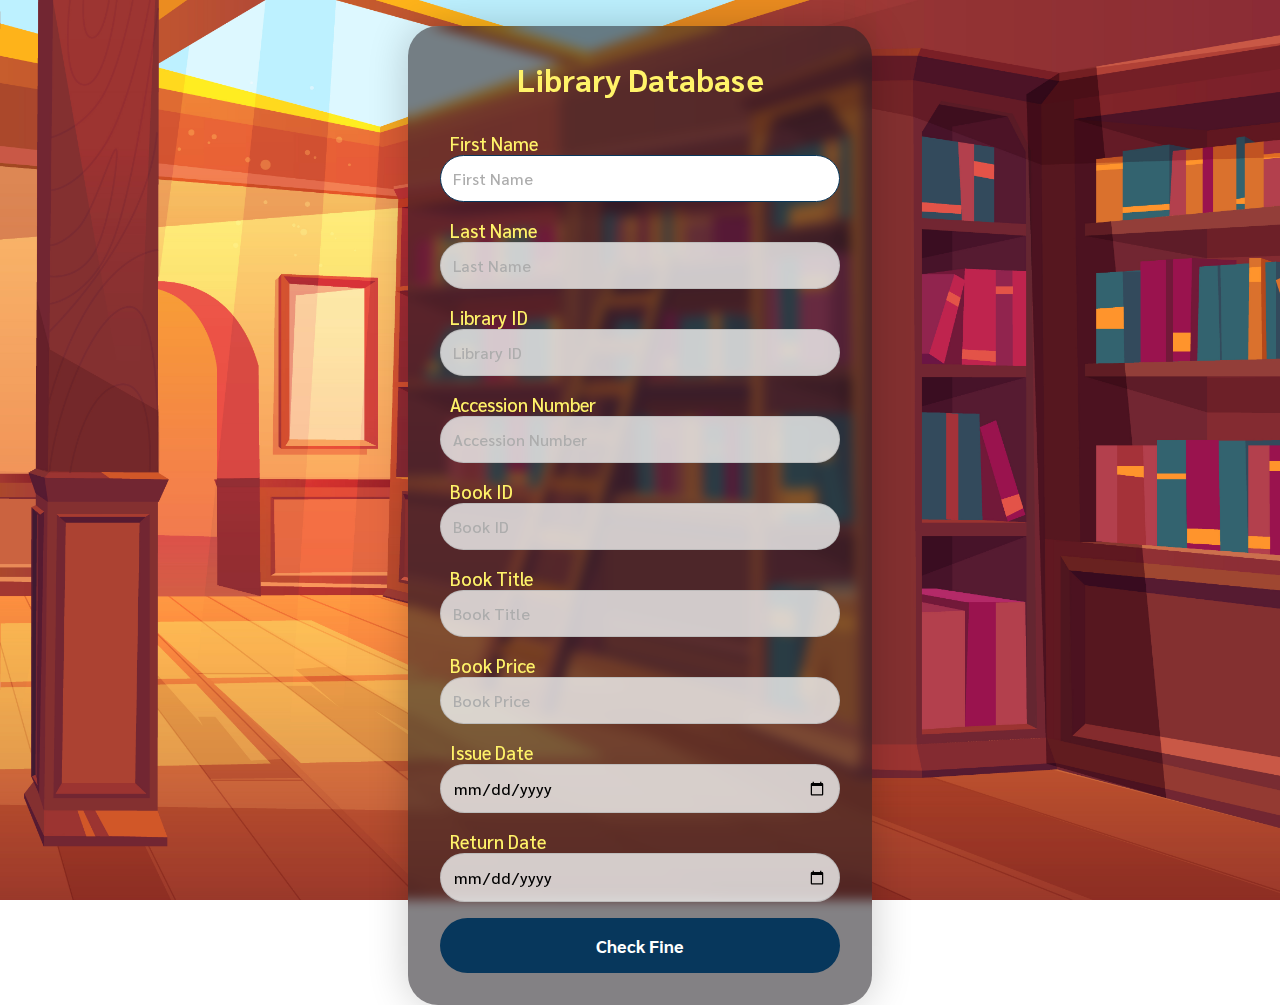
<file: Library Management System/index.html>
<!DOCTYPE html>
<head>
    <meta name="viewport" content=" width=device-width, initial-scale=1.0">
    <meta charset="utf-8">
    <title>Library Management System</title>
    <link rel="icon" href="./src/images/bg.jpg" type="Images/jpg" > <!-- Image in the tab bar-->
    <link rel="preconnect" href="https://fonts.gstatic.com">
    <link href="https://fonts.googleapis.com/css2?family=Sarabun:wght@400;500;600&display=swap" rel="stylesheet">
    <link rel="stylesheet" href="./src/main.css">
</head>

<body>
    <div class="container">
        <form class="form" id="BasicInfo" method="POST">
            <h1 class="form__title">Library Database</h1>
            <div class="form__message form__message--error"></div> 
            <div class="form__input-group"> 
                <label for="fname" class="form__input--label">First Name</label>
                <input type="text" id="fname" class="form__input" autofocus placeholder="First Name" required>
            </div>
            <div class="form__input-group"> 
                <label for="lname" class="form__input--label">Last Name</label>
                <input type="text" id="lname" class="form__input" autofocus placeholder="Last Name" required>
            </div>
            <div class="form__input-group"> 
                <label for="libid" class="form__input--label">Library ID</label>
                <input type="text" id="libid" class="form__input" autofocus placeholder="Library ID" required>
            </div>
            <div class="form__input-group"> 
                <label for="ano" class="form__input--label">Accession Number</label>
                <input type="number" id="ano" class="form__input" autofocus placeholder="Accession Number">
            </div>
            <div class="form__input-group"> 
                <label for="bid" class="form__input--label">Book ID</label>
                <input type="number" id="bid" class="form__input" autofocus placeholder="Book ID">
            </div>
            <div class="form__input-group"> 
                <label for="title" class="form__input--label">Book Title</label>
                <input type="text" id="title" class="form__input" autofocus placeholder="Book Title" required>
            </div>
            <div class="form__input-group"> 
                <label for="brs" class="form__input--label">Book Price</label>
                <input type="number" id="brs" class="form__input" autofocus placeholder="Book Price" required>
                <div id="error" class="form__input-error-message"></div>
            </div>
            <div class="form__input-group"> 
                <label for="isd" class="form__input--label">Issue Date</label>
                <input type="date" id="isd" class="form__input" autofocus placeholder="Date of Issue" required>
            </div>
            <div class="form__input-group"> 
                <label for="rd" class="form__input--label">Return Date</label>
                <input type="date" id="rd" class="form__input" autofocus placeholder="Return date" required>
            </div>
            <button class="form__button" type="submit" onclick="onSubmit()">Check Fine</button>
            <script src="./src/main.js"></script>
        </form>
    </div>
</body>
</file>
<file: Library Management System/src/main.css>
body {
  /* Defining colors for later use  */
  --color-primary: #07375c;
  --color-primary-dark: #fff369;
  --color-error: #b90066;
  --color-success: #59c500;
  --border-radius: 30px;

  margin: 10px;
  height: 100vh;
  /* Vertically and Horizontally center */
  display: grid;
  align-items: center;
  justify-content: center;

  font-size: 18px;
  background: url(./Images/bg1.jpg);
  background-size: cover;
  background-repeat: no-repeat;
  background-attachment: fixed;
  scroll-behavior: smooth;
}

.container {
  width: 400px;
  max-width: 400px;
  /* rem implies unit. So 1rem means 1 unit of the base font size (i.e 18px) */
  margin: 1rem;
  padding: 2rem;
  box-shadow: 0 0 40px rgba(0, 0, 0, 0.2);
  border-radius: var(--border-radius);
  background: #211e248f;
  backdrop-filter: blur(6px);
}

.container,
.form__input,
.form__button {
  font: 500 1rem 'Sarabun', sans-serif;
}

/* Remove extra margin from above and below the first and last headings */
.form > *:first-child {
  margin-top: 0;
}

.form > *:last-child {
  margin-bottom: 0;
}

/* Centering the Title */
.form__title {
  margin-bottom: 2rem;
  text-align: center;
  color: var(--color-primary-dark);
}

/* Align message to be displayed */
.form__message {
  text-align: center;
  margin-bottom: 1rem;
}

/* Change success message color */
.form__message--success {
  color: var(--color-success);
}

/* Change Error message color */
.form__message--error {
  color: var(--color-error);
}

/* Add margin after input fields */
.form__input-group {
  margin-bottom: 1rem;
  transition: all 0.3s;
}

/* Stylizing the input fields */
.form__input {
  display: block;
  width: 100%;
  padding: 0.75rem;
  box-sizing: border-box;
  border-radius: var(--border-radius);
  border: 1px solid #b9b9b9d2;
  outline: none;
  background: #eeeeeed2;
  transition: background 0.2s, border-color 0.2s;
}

.form__input::placeholder {
  color: #adadad;
}

.form__input:focus {
  border-color: var(--color-primary);
  background: #ffffff;
}

/* Change input box color on error */
.form__input--error {
  color: var(--color-error);
  border-color: var(--color-error);
}

/* Style error message */
.form__input-error-message {
  margin-top: 0.5rem;
  margin-left: 0.5rem;
  font-size: 0.85rem;
  color: var(--color-error);
}

/* Styling the button */
.form__button {
  width: 100%;
  padding: 1rem 2rem;
  font-weight: bold;
  font-size: 1.1rem;
  color: #ffffff;
  border: none;
  border-radius: var(--border-radius);
  outline: none;
  cursor: pointer;
  background: var(--color-primary);
}

.form__button:hover {
  background: var(--color-primary-dark);
}

/* Scale animation on button */
.form__button:active {
  transform: scale(0.98);
}

/* Align text center */
.form__text {
  text-align: center;
}

.form__input--label {
  font-size: 1.15rem;
  color: var(--color-primary-dark);
  transition: all 0.3s;
  margin-left: 10px;
}
</file>
